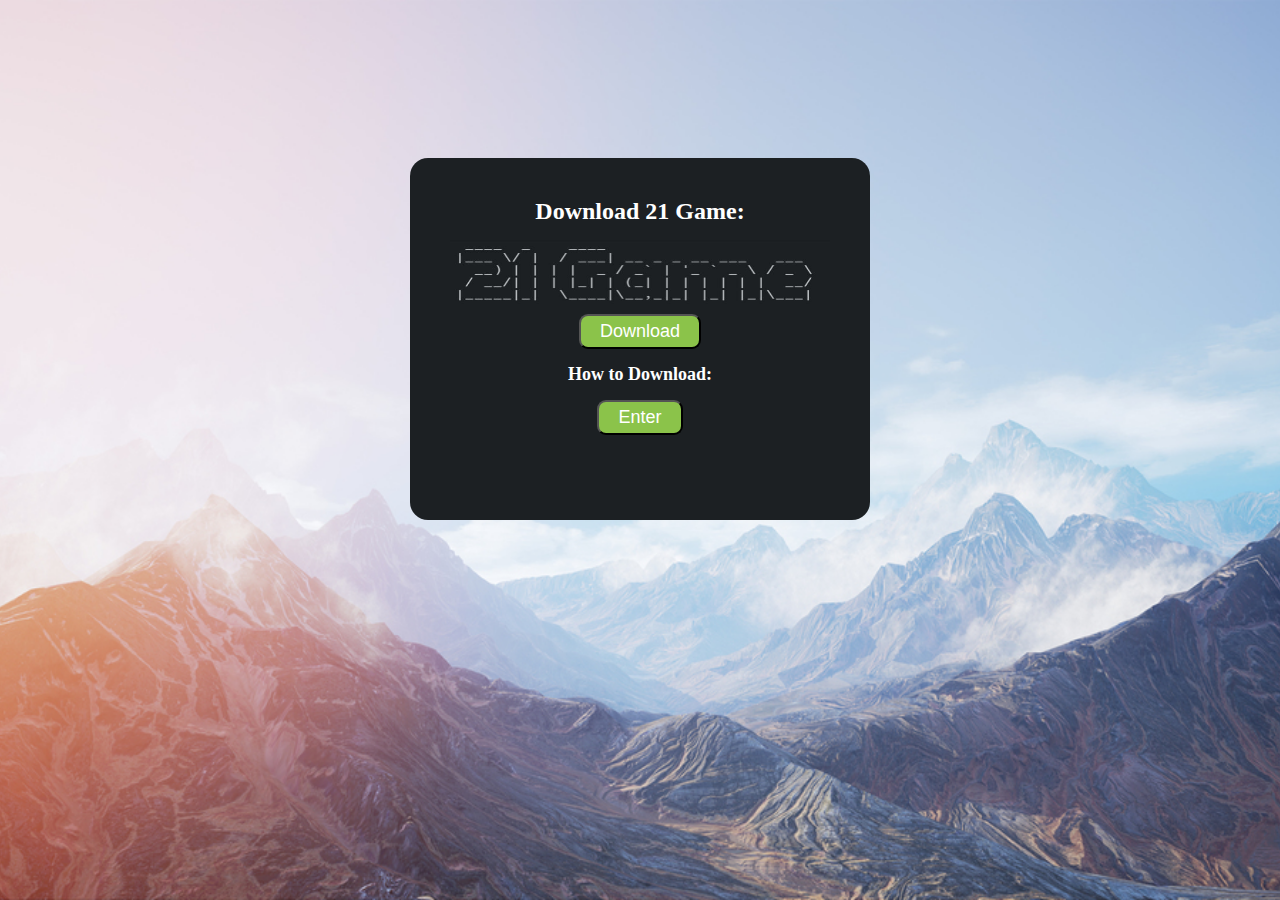
<file: index.html>
<!DOCTYPE html>
<html>

<head>
	<title>
		Web-Development
	</title>
	<meta name="viewport" content="width=device-width, initial-scale=1">
	<meta charset="utf-8">
	<meta http-equiv="X-UA-Compatible" content="IE=edge,chrome=1">
	<script type="text/javascript">
		alert("Attention:This web is under construction");
	</script>
	<style type="text/css">
	</style>
	<link rel="stylesheet" type="text/css" href="./style.css">
</head>

<body class="center">
		<div class="content">
			<h1 class="DownText white">Download 21 Game:</h1>
			<br>
			<img src="./21Pic.jpg" class="image01" />
			<br>
			<a href="Game_Downloader.py" download>
				<button type="button" class="DownloadButton">Download</button>
			</a>
			<br>
			<h2>How to Download:<h2>
					<form method="GET" action="./howto.html">
						<input type="submit" value="Enter" class="Enterbutton" />
					</form>
		</div>
</body>

</html>
</file>
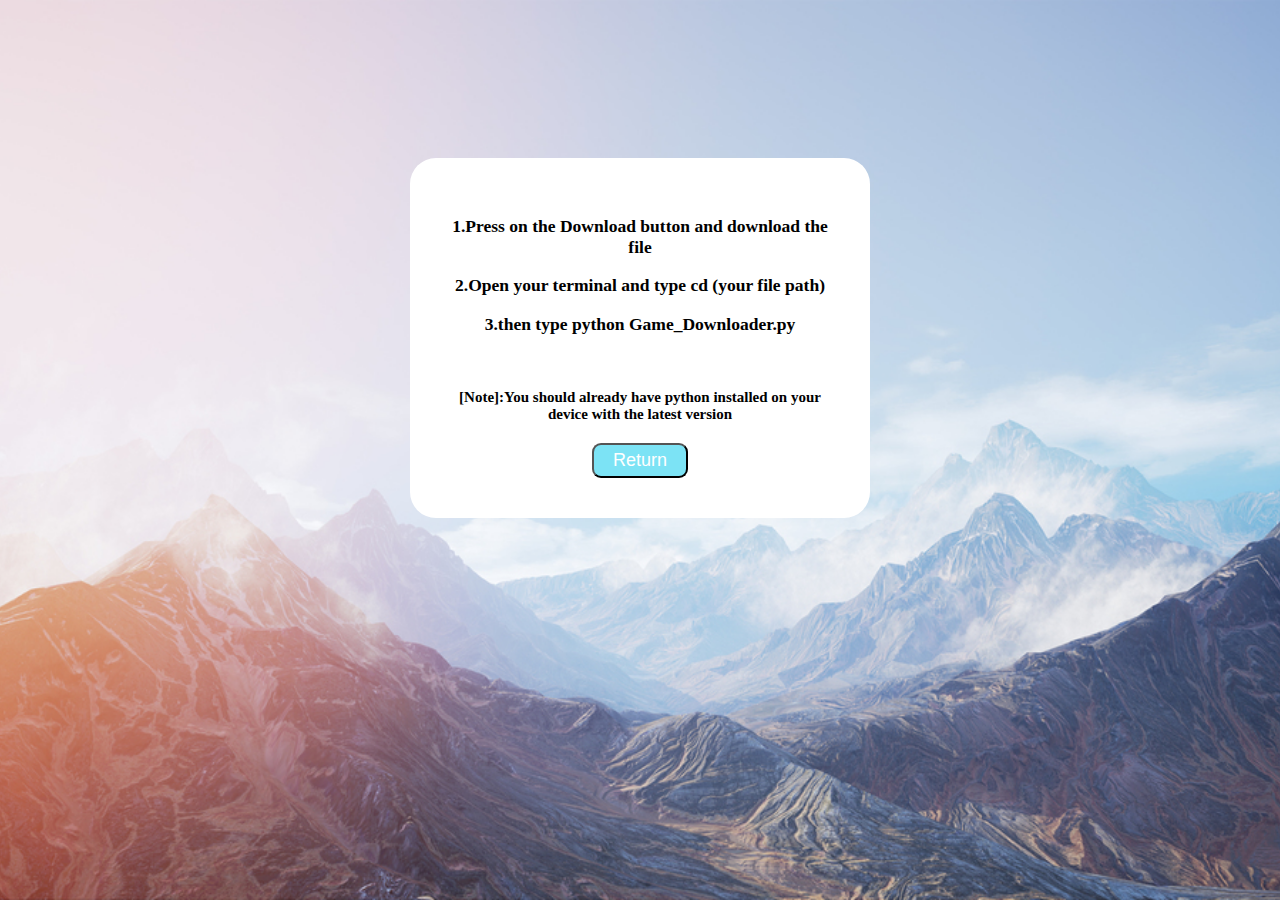
<file: howto.html>
<!DOCTYPE html>
<html>

<head>
	<title>
		Toturial(How to download the game)
	</title>
	<link type="text/css" rel="stylesheet" href="./style.css">
</head>

<body class="center">
	<div class="division">
		<h3><b>1.</b>Press on the Download button and download the file</h3>
		<h3><b>2.</b>Open your terminal and type cd (your file path)</h3>
		<h3><b>3.</b>then type python Game_Downloader.py</h3>
		<br>
		<h4><b>[Note]:You should already have python installed on your device with the latest version</b></h4>
		<form method="GET" action="./index.html">
			<input type="submit" class="return" value="Return" />
		</form>
	</div>
</body>

</html>
</file>
<file: style.css>
.DownloadButton{
	text-decoration: none;
	font-family: Arial;
	font-size: 18px;
	border-radius: 9px;
	padding: 5px 19px;
	background: #8BC34A;
	color: #ffffff;
	transition: 0.7s;
}
.DownloadButton:hover{
	text-decoration: none;
	background: #4CAF50;
	color: #ffffff;
	transform: scale(0.8);
}
.white {
	color: white;
}
.image01 {
	padding: 0;
	margin: 0;
	max-width: 400px;
	max-height: 100px;
	width: 100%;
	height: 25%;
}
body {
	background-image:url("./Background.jpg");
	background-size: cover;
	background-attachment: fixed;
	text-align: center;
	background-repeat: no-repeat;
	background-position: center;
}
.center {
	display: flex;
	justify-content: center;
	align-content: center;
}
.content{
	background-color: #1c2023;
	width: 30%;
	padding: 40px;
	margin: 150px;
	font-family: Calibri;
	border-radius: 18px;
	font-size: 12px;
	color: white;
}
.DownText {
	margin: 0;
	padding: 0;
}
.Enterbutton{
	text-decoration: none;
	font-family: Arial;
	font-size: 18px;
	border-radius: 9px;
	padding: 5px 19px;
	background: #8BC34A;
	color: #ffffff;
	transition: 0.7s;
}
.Enterbutton:hover{
	text-decoration: none;
	background: #4CAF50;
	color: #ffffff;
	transform: scale(0.8);
}
@viewport {
	zoom: 1.0;
	width: extend-to-zoom;
}
@ms-viewport {
	width: extend-to-zoom;
	zoom: 1.0;
}
.division {
	background-color: white;
	width: 30%;
	padding: 40px;
	margin: 150px;
	font-family: Calibri;
	border-radius: 26px;
	font-size: 15px;
	color: black;
}
.return {
	text-decoration: none;
	font-family: Arial;
	font-size: 18px;
	border-radius: 9px;
	padding: 5px 19px;
	background: #7CE3F5;
	color: #ffffff;
	transition: 0.7s;
}
.return:hover{
	text-decoration: none;
	background: #03a9f4;
	color: #ffffff;
	transform: scale(0.8);
}
</file>
